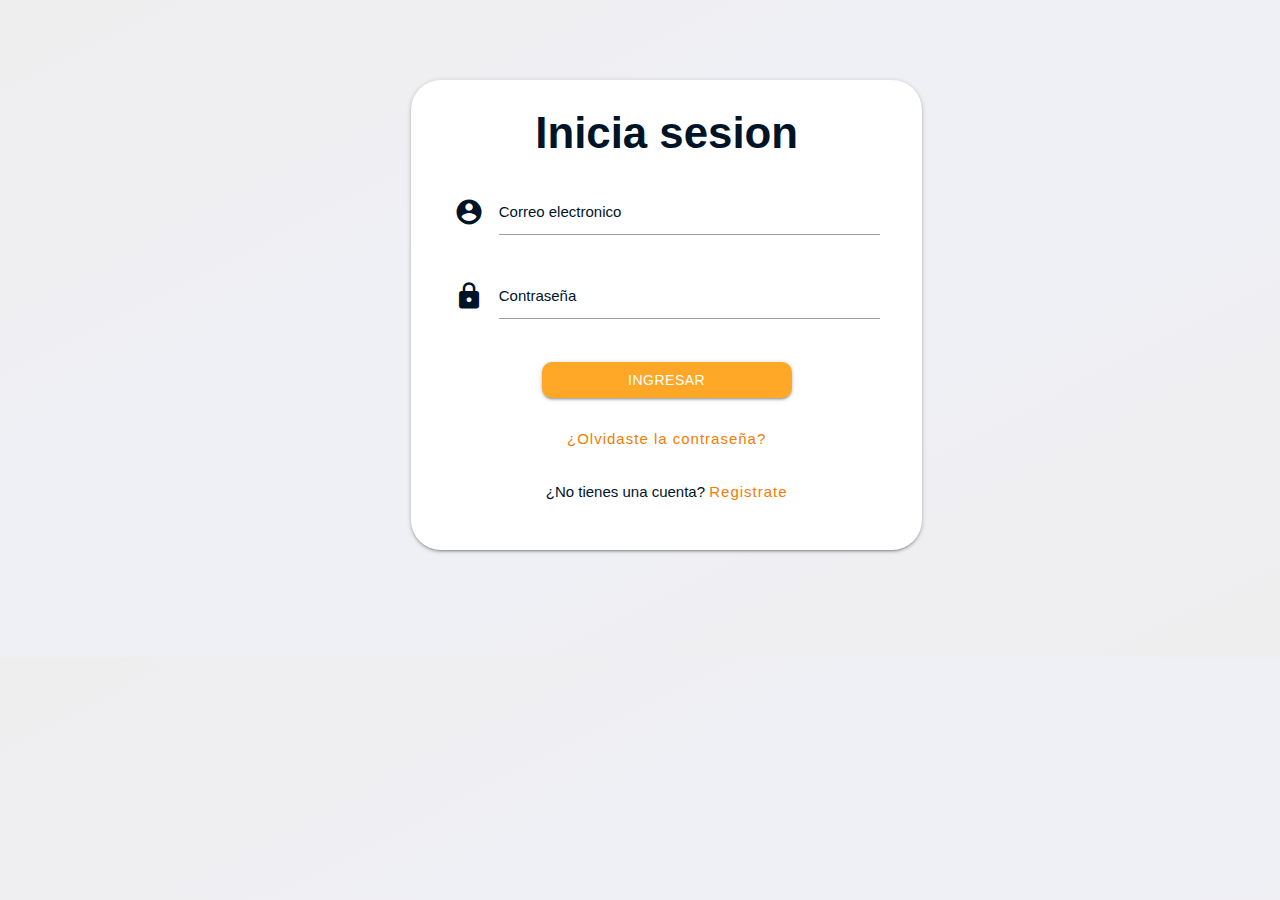
<file: Instructores/index.html>
<!DOCTYPE html>
<html lang="en">
<head>
    <meta charset="UTF-8">
    <meta http-equiv="X-UA-Compatible" content="IE=edge">
    <meta name="viewport" content="width=device-width, initial-scale=1.0">    
    <!-- Compiled and minified CSS -->
    <link rel="stylesheet" href="https://cdnjs.cloudflare.com/ajax/libs/materialize/1.0.0/css/materialize.min.css">
    <link rel="stylesheet" href="css/main.css">
    <link href="https://fonts.googleapis.com/icon?family=Material+Icons" rel="stylesheet">
    <title>Iniciar sesion</title>
</head>
<body> 
    <div class="row">
        <div class="col s12 m5" id="card">
            <div class="ml-12 card large white" id="size_card">
                <div id="contenedor">
                    <form class="col s12">                        
                        <h3 class="center-align">Inicia sesion</h3>
                        <div class="input-field col s12">
                            <i class="material-icons prefix">account_circle</i>
                            <input id="icon_prefix" type="email" class="validate" required>
                            <label for="icon_prefix" id="info_label">Correo electronico</label>
                        </div>                                                
                        <div class="input-field col s12">
                            <i class="material-icons prefix">lock</i>
                            <input id="password" type="password" class="validate" required>
                            <label for="password" id="info_label">Contraseña</label>
                        </div>
                        <!-- botones -->
                        <div class="center-align" id="inicia_sesion">                 
                            <a class="waves-effect waves-light btn orange lighten-1">Ingresar</a>   
                        </div>
                        <div class="center-align">
                            <div class="col s12"  id="olvido_contraseña">
                            <a href="" class="forgot-password-link">¿Olvidaste la contraseña?</a>
                            </div>
                        </div>
                        <div class="center-align">
                            <div class="col s12" id="registrate">
                            <span>¿No tienes una cuenta?</span>
                            <a href="crear_cuenta.html" class="sign-link">Registrate</a>
                            </div>
                        </div>                         
                    </form>   
                </div>
            </div>
       </div>
    </div>        

        <!-- Compiled and minified JavaScript -->
    <script src="https://cdnjs.cloudflare.com/ajax/libs/materialize/1.0.0/js/materialize.min.js"></script>
</body>
</html>
</file>
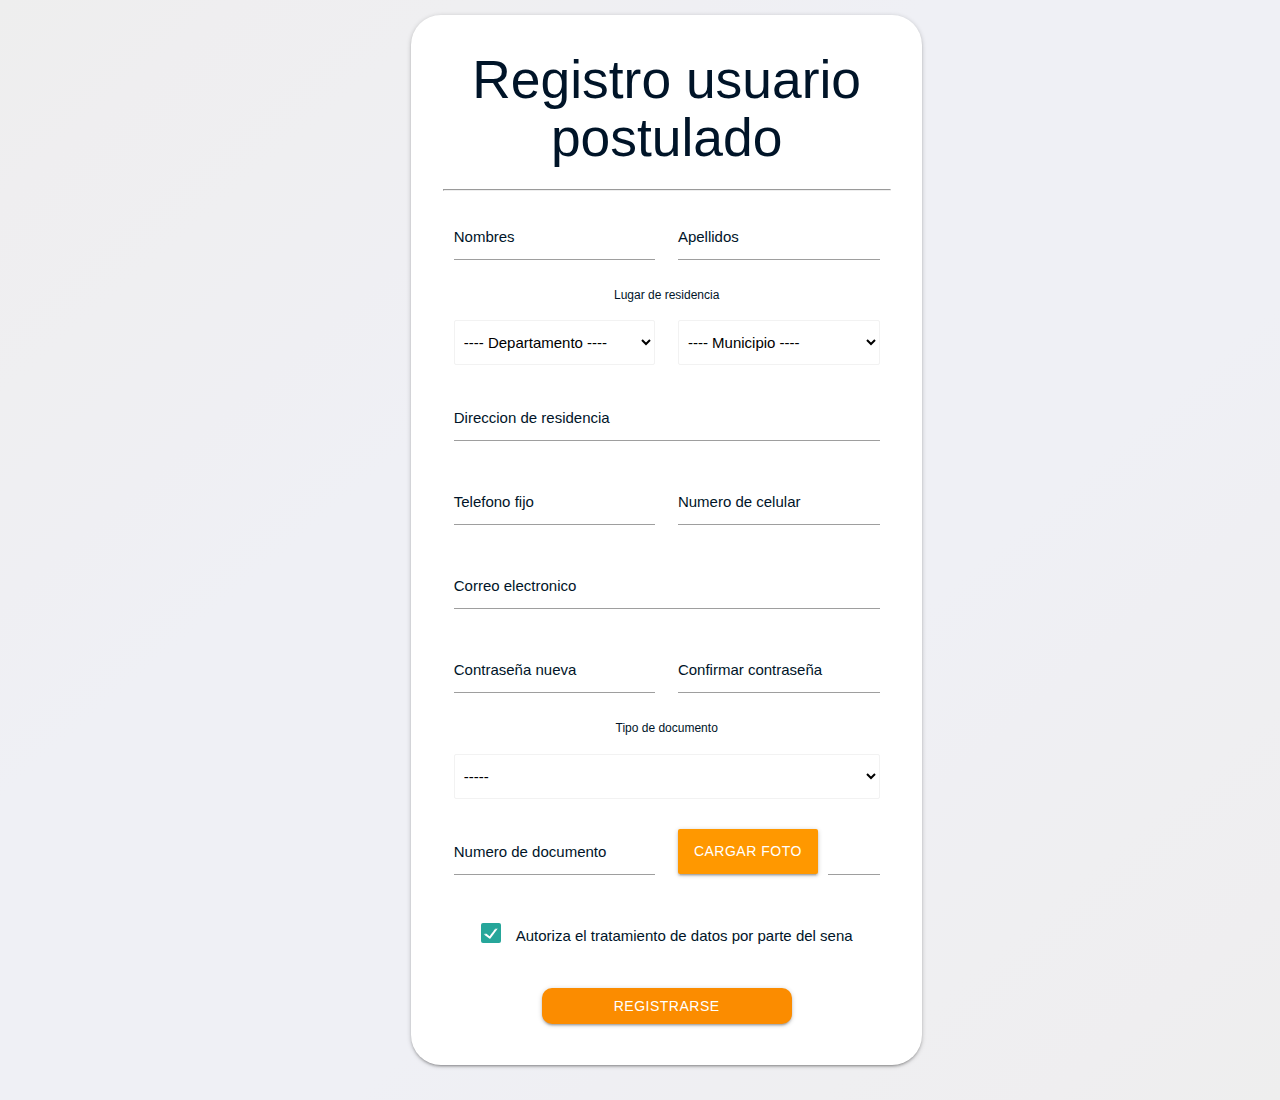
<file: Instructores/crear_cuenta.html>
<!DOCTYPE html>
<html lang="en">
<head>
    <meta charset="UTF-8">
    <meta http-equiv="X-UA-Compatible" content="IE=edge">
    <meta name="viewport" content="width=device-width, initial-scale=1.0">
    <link rel="stylesheet" href="https://cdnjs.cloudflare.com/ajax/libs/materialize/1.0.0/css/materialize.min.css">
    <link rel="stylesheet" href="css/main.css">
    <link href="https://fonts.googleapis.com/icon?family=Material+Icons" rel="stylesheet">
    <title>Regístrarte</title>
</head>
<body>
    <div class="row">
        <div class="col s12 m5" id="card2">
            <div class="card large white" id="register_card">
                <div id="contenedor">
                    <form class="col s12">                        
                        <h2 class="center-align">Registro usuario postulado</h2>
                        <hr>
                        <div class="input-field col s6">
                            <input id="name" type="text" class="validate" required>
                            <label for="name" id="info_label">Nombres</label>
                        </div>                                                
                        <div class="input-field col s6">
                            <input id="last_name" type="text" class="validate" required>
                            <label for="last_name" id="info_label">Apellidos</label>
                        </div>
                        <!-- Select lugar de residencia -->
                        <div class="center"><label id="info_label">Lugar de residencia</label></div>
                        <div class="input-field col s6">
                            <select class="browser-default">
                                <option value="" disabled selected>---- Departamento ----</option>
                                <option value="1">Amazonas</option>
                                <option value="2">Antioquia</option>
                                <option value="3">Arauca</option>
                                <option value="4">Atlantico</option>
                                <option value="5">Bogota D.C</option>
                                <option value="6">Bolivar</option>
                                <option value="7">Boyaca</option>                              
                                <option value="8">Caldas</option>                              
                                <option value="9">Caqueta</option>                              
                                <option value="10">Casanare</option>                              
                                <option value="11">Cauca</option>                              
                                <option value="12">Cordoba</option>                              
                            </select>
                        </div>
                        <div class="input-field col s6">
                            <select class="browser-default">
                                <option value="" disabled selected>---- Municipio ----</option>
                                <option value="1"></option>
                                <option value="2"></option>
                                <option value="3"></option>
                                <option value="4"></option>
                                <option value="5"></option>
                                <option value="6"></option>
                                <option value="7"></option>                              
                                <option value="8"></option>                              
                                <option value="9"></option>                              
                                <option value="10"></option>                              
                                <option value="11"></option>                              
                                <option value="12"></option>                              
                            </select>
                        </div>
                        <!-- Datos -->
                        <div class="input-field col s12">
                            <input id="direction" type="text" class="validate" required>
                            <label for="direction" id="info_label">Direccion de residencia</label>
                        </div> 
                        <div class="input-field col s6">
                            <input id="phoneF" type="number" class="validate" required>
                            <label for="phoneF" id="info_label">Telefono fijo</label>
                        </div>
                        <div class="input-field col s6">
                            <input id="phone" type="number" class="validate" required>
                            <label for="phone" id="info_label">Numero de celular</label>
                        </div>      
                        <div class="input-field col s12">
                            <input id="email" type="email" class="validate" required>
                            <label for="email" id="info_label">Correo electronico</label>
                        </div>
                        <div class="input-field col s6">
                            <input id="password" type="password" class="validate" required>
                            <label for="password" id="info_label">Contraseña nueva</label>
                        </div>
                        <div class="input-field col s6">
                            <input id="password" type="password" class="validate" required>
                            <label for="password" id="info_label">Confirmar contraseña</label>
                        </div>
                        <!-- tipo de documento -->  
                        <div class="center"><label id="info_label">Tipo de documento</label></div>                      
                        <div class="input-field col s12">
                            <select class="browser-default">
                                <option value="" disabled selected>-----</option>
                                <option value="1">Cedula de ciudadania</option>
                                <option value="2"></option>
                                <option value="3"></option>
                                <option value="4"></option>
                                <option value="5"></option>
                                <option value="6"></option>
                                <option value="7"></option>                              
                                <option value="8"></option>                              
                                <option value="9"></option>                              
                                <option value="10"></option>                              
                                <option value="11"></option>                              
                                <option value="12"></option>                              
                            </select>
                        </div>
                        <div class="input-field col s6">
                            <input id="number" type="number" class="validate" required>
                            <label for="number" id="info_label">Numero de documento</label>
                        </div>
                        <!-- cargue de foto -->                
                        <form action="#">
                            <div class="file-field input-field col s6">
                                <div class="btn orange darken">
                                    <span>Cargar foto</span>
                                    <input type="file">
                                </div>
                                <div class="file-path-wrapper">
                                    <input class="file-path validate" type="text">
                                </div>
                            </div>
                        </form>
                        <!-- tratamiento de datos -->
                        <div class="center-align">
                            <p class="row">
                                <label>
                                <input type="checkbox" class="filled-in" checked="checked" required>
                                <span style="color: #001428; margin-top: 25px;">Autoriza el tratamiento de datos por parte del sena</span>
                                </label>
                            </p>
                            <div class="center-align" id="registrarse">
                                <a href="" class="waves-effect waves-light btn orange darken-1" type="submit">Registrarse</a>
                            </div>
                        </div>
                    </form>
                </div>
            </div>
        </div>
    </div>
      <!-- Compiled and minified JavaScript -->
      <script src="https://cdnjs.cloudflare.com/ajax/libs/materialize/1.0.0/js/materialize.min.js"></script>
</body>
</html>
</file>
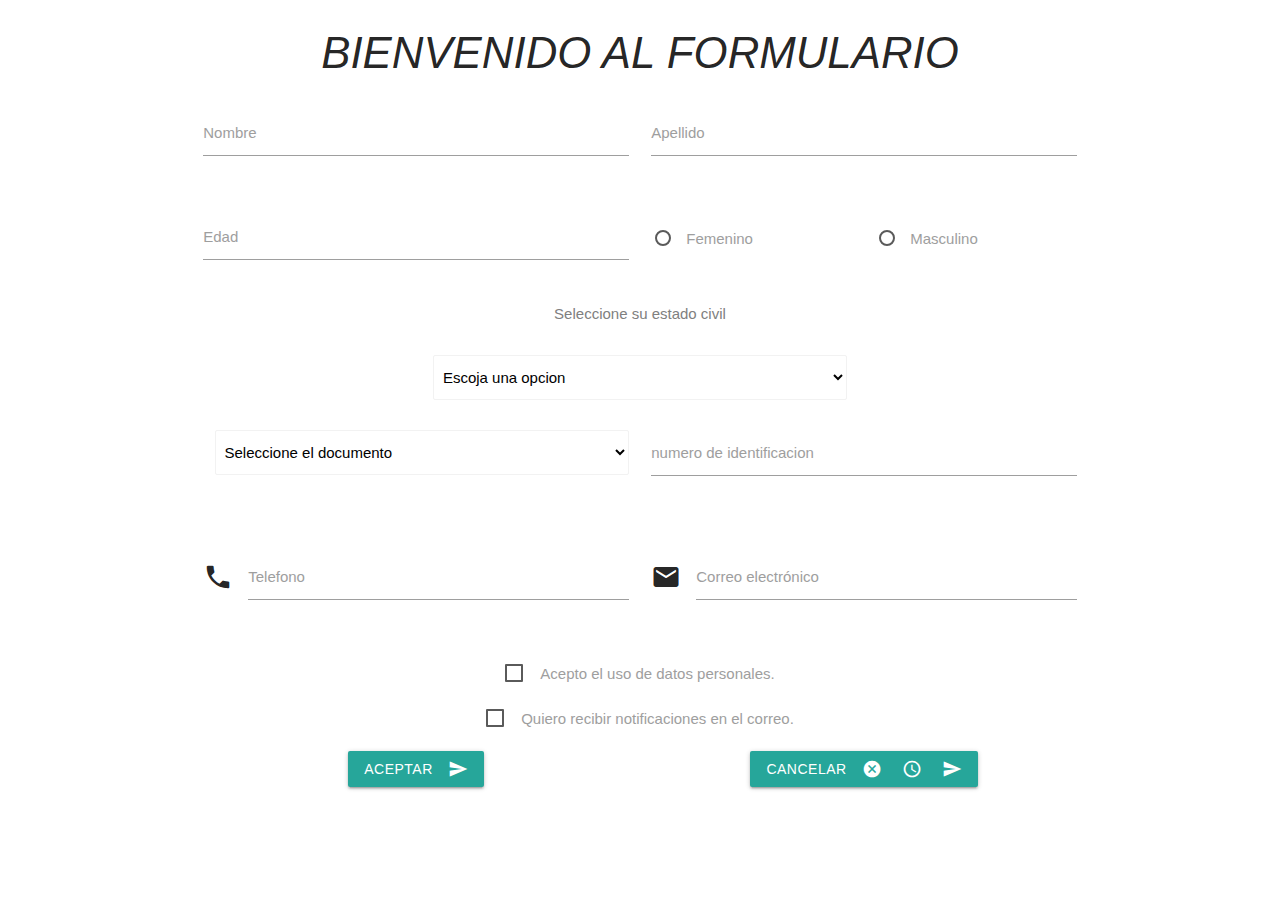
<file: pryCinco/form.html>
<!DOCTYPE html>
<html lang="en">
<head>
    <meta charset="UTF-8">
    <meta name="viewport" content="width=device-width, initial-scale=1.0">
    <link rel="stylesheet" href="css/materialize.min.css">
    <link rel="stylesheet" href="https://fonts.googleapis.com/icon?family=Material+Icons">
    <title>Document</title>
</head>
<body>
    <!-- seccion global pagina -->
    <div class="container">
        <!-- seccion 1: titulo -->
        <div class="row">
        <h3 class="center-align"></b><i>BIENVENIDO AL FORMULARIO</i></b></h3>
        <div>
            <!-- seccion:  formulario -->
            <div class= row>
            <form class="col s12">
                 <!-- Primer fila -->
                 <div class="row">
                    <div class="input-field col s6">
                        <input type="text" name="userName" id="userName" class="validate">
                        <label for="userName">Nombre</label>
                    </div>
                    <div class="input-field col s6">
                        <input type="text" name="userLastName" id="userLastName" class="validate">
                        <label for="userLastName">Apellido</label>
                    </div>
                </div>
                <!-- Segunda fila -->
                <div class="row">
                    <div class="input-field col s6">
                        <input type="number" name="userAge" id="userAge" class="validate">
                        <label for="userAge">Edad</label>
                    </div>
                    <div class="input-field col s3">
                        <label>
                            <input class="with-gap" name="group1" type="radio"/>
                            <span>Femenino</span>
                          </label>
                    </div>
                    <div class="input-field col s3">
                        <label>
                            <input class="with-gap" name="group1" type="radio"/>
                            <span>Masculino</span>
                          </label>
                    </div>
                </div>                       
                           <!-- tercera fila -->
                           <p class="center-align" style="color: gray;">Seleccione su estado civil</p>
                           <div class="input-field col s3"> </div>
                            <div class="input-field col s6 ">
                            <select class="browser-default">
                              <option value="" disabled selected>Escoja una opcion</option>
                              <option value="1">Soltero</option>
                              <option value="2">Casado</option>
                              <option value="3">Separado</option>
                              <option value="3">Union libre</option>
                              <option value="3">Viudo</option>
                            </select>
                              </div>                         
                           <!-- cuarta fila -->
                           <div class="input-field col s12 m6">
                           <select class="browser-default">
                             <option value="" disabled selected>Seleccione el documento</option>
                             <option value="1">Cedula</option>
                             <option value="2">Tarjeta de identidad</option>
                             <option value="3">Pasaporte</option>
                             <option value="3">Tarjeta militar</option>
                             <option value="3">Cedula extranjera</option>
                           </select>
                        </div>
                        <div class="row">
                            <div class="input-field col s6">
                                <input type="number" id="identidad" class="validate">
                                <label for="identidad">numero de identificacion</label>
                               </div>
                            </div>  
                         </div>
                           <!-- Quinta fila -->
                        <div class="row">
                            <div class=" input-field col s6 ">
                            <i class="material-icons prefix">phone</i>
                            <input id="icon_telephone" type="tel" class="validate">
                            <label for="icon_telephone">Telefono</label>
                         </div>
                         <div class=" input-field col s6 ">
                            <i class="material-icons prefix">email</i>
                            <input id="userEmail" type="email" class="validate">
                            <label for="userEmail">Correo electrónico</label>
                             <span class="helper-text" data-error="Dominio no confirmado" data-success="right"></span>
                         </div>
                         </div>
                            <!-- Sexta fila -->
                         <div class="row center-align">
                              <label>
                             <input type="checkbox" />
                             <span>Acepto el uso de datos personales.</span>
                            </label>
                         </div>
                            <!-- Séptima fila -->
                         <div class="row center-align">
                              <label>
                              <input type="checkbox" />
                             <span>Quiero recibir notificaciones en el correo.</span>
                             </label>
                         </div>
                             <!-- Octava fila -->
                        <div class="row center-align">
                            <!-- Botón de Aceptar -->
                        <div class="col s6">
                            <button class="btn waves-effect waves-light" type="submit" name="action">Aceptar
                            <i class="material-icons right">send</i>
                            </button>
                         </div>
                            <!-- Botón de cancelar -->
                         <div class="col s6">
                              <button class="btn waves-effect waves-light" type="submit" name="action">Cancelar
                               <i class="material-icons right">cancel_schedule_send</i>
                          </button>
                      </div>
            </form>
        </div>
        
    </div>    

    <script src="js/materialize.min.js"></script>
</body>
</html>
</file>
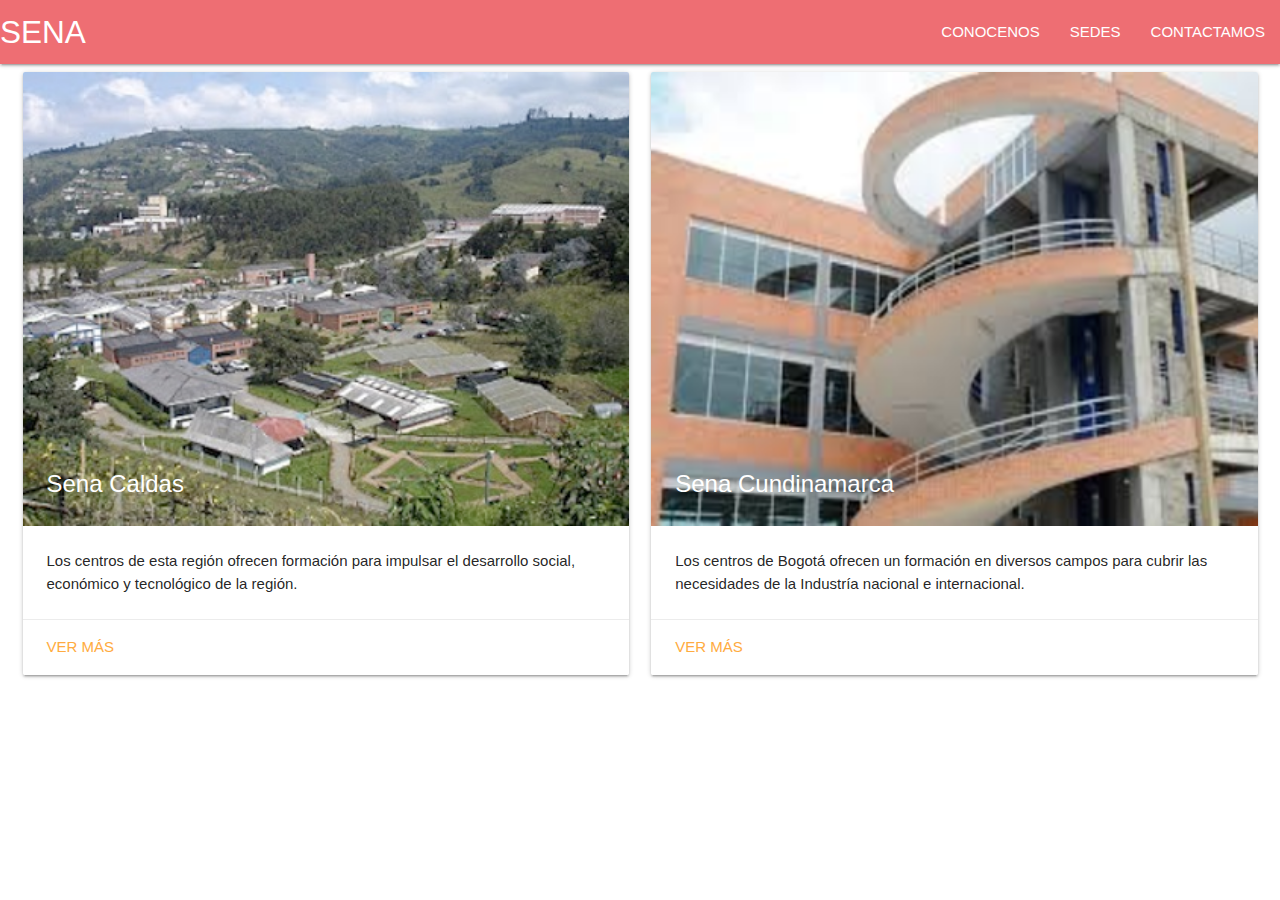
<file: prySeis/conocenos.html>
<!DOCTYPE html>
<html lang="en">
<head>
    <meta charset="UTF-8">
    <meta name="viewport" content="width=device-width, initial-scale=1.0">
    <link rel="stylesheet" href="css/materialize.min.css">
    <title>barra de navegacion</title>
</head>
<body>
  <!-- navbar -->
    <nav>
        <div class="nav-wrapper">
          <a href="https://sena.territorio.la/" class="brand-logo">SENA</a>
          <ul id="nav-mobile" class="right hide-on-med-and-down">
            <li><a href="conocenos.html">CONOCENOS</a></li>
            <li><a href="sedes.html">SEDES</a></li>
            <li><a href="contactanos.html">CONTACTAMOS</a></li>
          </ul>
        </div>
      </nav>     
       <!-- Cards -->
       <div class="row">
        <div class="col s12">
            <!-- Card1 -->
            <div class="col s6">
                <div class="card">
                    <div class="card-image">
                        <img src="image/Sena-regional-1.jpg">
                        <span class="card-title">Sena Caldas</span>
                    </div>
                    <div class="card-content">
                        <p>Los centros de esta región ofrecen formación para impulsar el desarrollo social, económico y tecnológico de la región.</p>
                    </div>
                    <div class="card-action">
                        <a href="#">Ver más</a>
                    </div>
                </div>
            </div>
            <div class="col s6">
              <div class="card">
                  <div class="card-image">
                      <img src="image/senafaca (1).png">
                      <span class="card-title">Sena Cundinamarca</span>
                  </div>
                  <div class="card-content">
                      <p>Los centros de Bogotá ofrecen un formación en diversos campos para cubrir las necesidades de la Industría nacional e internacional.</p>
                  </div>
                  <div class="card-action">
                      <a href="#">Ver más</a>
                  </div>
              </div>
          </div>
     
    <script src="js/materialize.min.js"></script>
</body>
</html>
</file>
<file: Instructores/css/main.css>
body{
    background-image: linear-gradient(to right bottom, #eeeeee, #efeef0, #efeff1, #efeff3, #eff0f5, #eff0f5, #eff0f5, #eff0f5, #efeff3, #efeff1, #efeef0, #eeeeee);
    color: #001428; /* iconos */
    height: auto;
}

div#contenedor{
    margin: 0px 20px;
}

h3{
    font-weight: 600;
}

div>input{
    font-family: sans-serif;
    font-style: italic;
    font-weight: normal;
    letter-spacing: 3px;
}

div>label#info_label{
    color: #001428;
    font-weight: 500;
}

div>div#inicia_sesion{
    width: auto;
}

div#inicia_sesion>a{ /* boton inicio sesion */
    font-weight: 400;
    margin-top: 20px;
    width: 250px;
    word-spacing: 2px;
}

/* link olvidar contraseña y registro */
div#inicia_sesion>a{
    border-radius: 10px;
}

div#olvido_contraseña{
    margin-top: 30px;
}

div#registrate{
    margin-top: 30px;
}

div>a{
    color: #f57c00; 
    font-weight: 400;
    letter-spacing: 1px;
}
/* ----- Margenes y tamaños card -----*/
div#card{
    margin: 72px 400px;
}

div#size_card{
    border-radius: 30px;
    height: 470px;
    width: auto;
}

/*------- registro -----*/
div#card2{  /* margenes de la card */
    margin: 0px 400px;
}

div#register_card{
    border-radius: 30px;
    height: 1050px;
    width: auto;
}

div#registrarse>a{   /* boton registarse */
    font-weight: 400;
    margin-top: 20px;
    width: 250px;
    word-spacing: 2px;
}

div#registrarse>a{
    border-radius: 10px;
}
</file>
